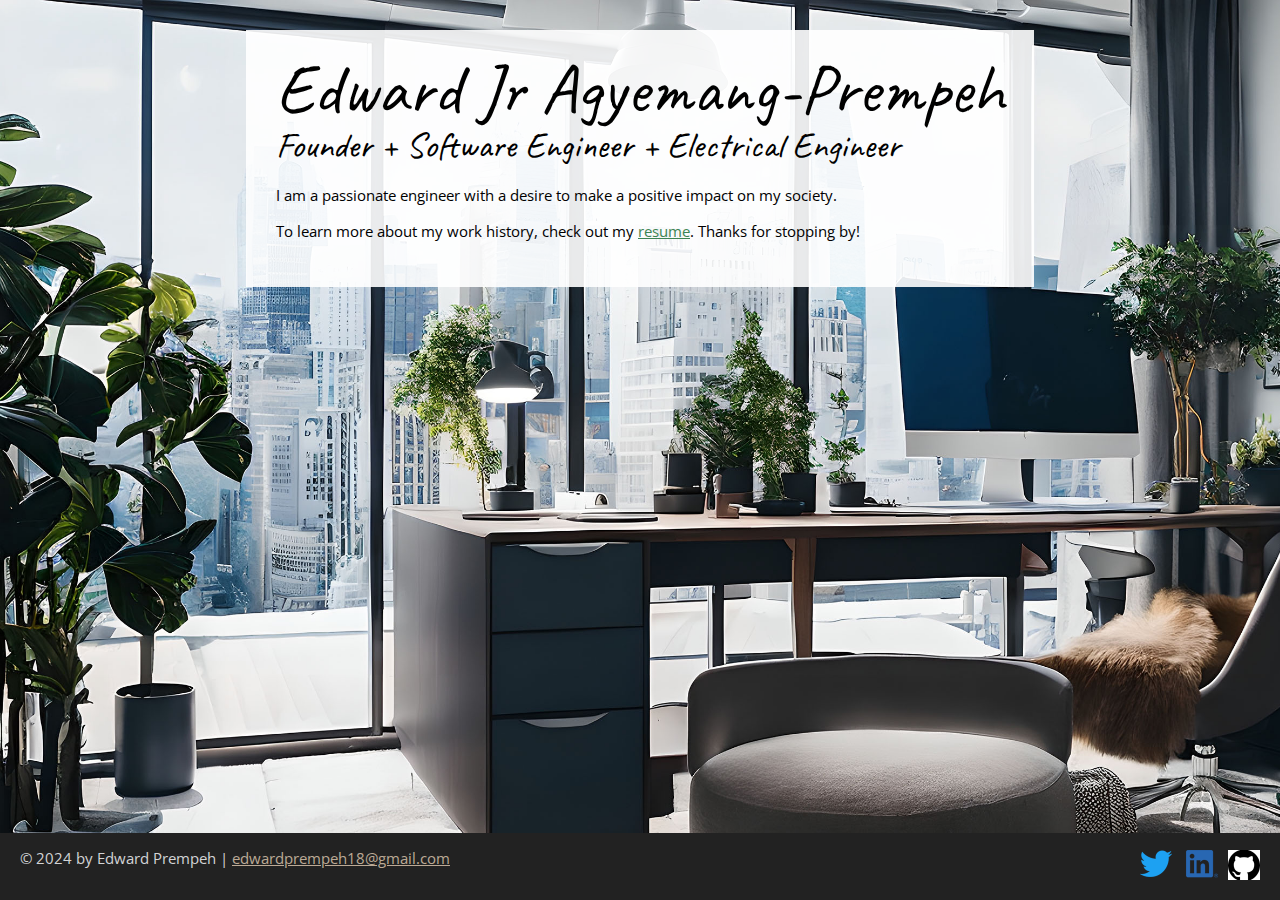
<file: index.html>
<!DOCTYPE html>
<html lang="en">
  <head>
    <meta charset="UTF-8">
    <meta name="viewport" content="width=device-width, initial-scale=1">
    <title>Edward Prempeh | Founder + Software Engineer + Electrical Engineer</title>
    <link rel="preconnect" href="https://fonts.googleapis.com">
    <link rel="preconnect" href="https://fonts.gstatic.com" crossorigin>
    <link href="https://fonts.googleapis.com/css2?family=Caveat:wght@400..700&family=Open+Sans:ital,wght@0,300..800;1,300..800&display=swap" rel="stylesheet">
    <link rel="stylesheet" href="css/styles.css">
  </head>
  <body class="home">
    <!-- //  INTRO  // -->
    <div class="content-wrapper">
      <div class="content-bg">
        <header>
          <!-- Start content edits below this line. -->
          <h1>Edward Jr Agyemang-Prempeh</h1>
          <h2>Founder + Software Engineer + Electrical Engineer</h2>

          <!-- End content edits here. -->
        </header>

        <!-- //  ABOUT ME  // -->
        <main>
          <!-- Start content edits below this line. -->
          <p>I am a passionate engineer with a desire to make a positive impact on my society.</p>
          <p>To learn more about my work history, check out my <a href="resume.html"> resume</a>. Thanks for stopping by!</p>

          <!-- End content edits here. -->
        </main>
      </div>
    </div>

    <!-- //  FOOTER INFO, SOCIAL MEDIA  // -->
    <footer>
      <!-- Start content edits below this line. -->
      <p>© 2024 by Edward Prempeh | <a href="mailto:edwardprempeh18@gmail.com">edwardprempeh18@gmail.com</a></p>
      <!-- Add or remove any networks. -->
      <ul class="socials">
        <li>
          <a href="https://www.twitter.com/cappochinho" target="_blank"><img src="images/icon-logo-twitter.png" alt="twitter.com/cappochinho"></a>
        </li>
        <li>
          <a href="#" target="_blank"><img src="images/icon-logo-linkedin.png" alt="LinkedIn"></a>
        <li>
          <a href="https://www.github.com/cappochinho" target="_blank"><img src="images/icon-logo-github.png" alt="Github"></a>
        </li>
      </ul>
      <!-- End content edits here. -->
    </footer>
  </body>
</html>
</file>
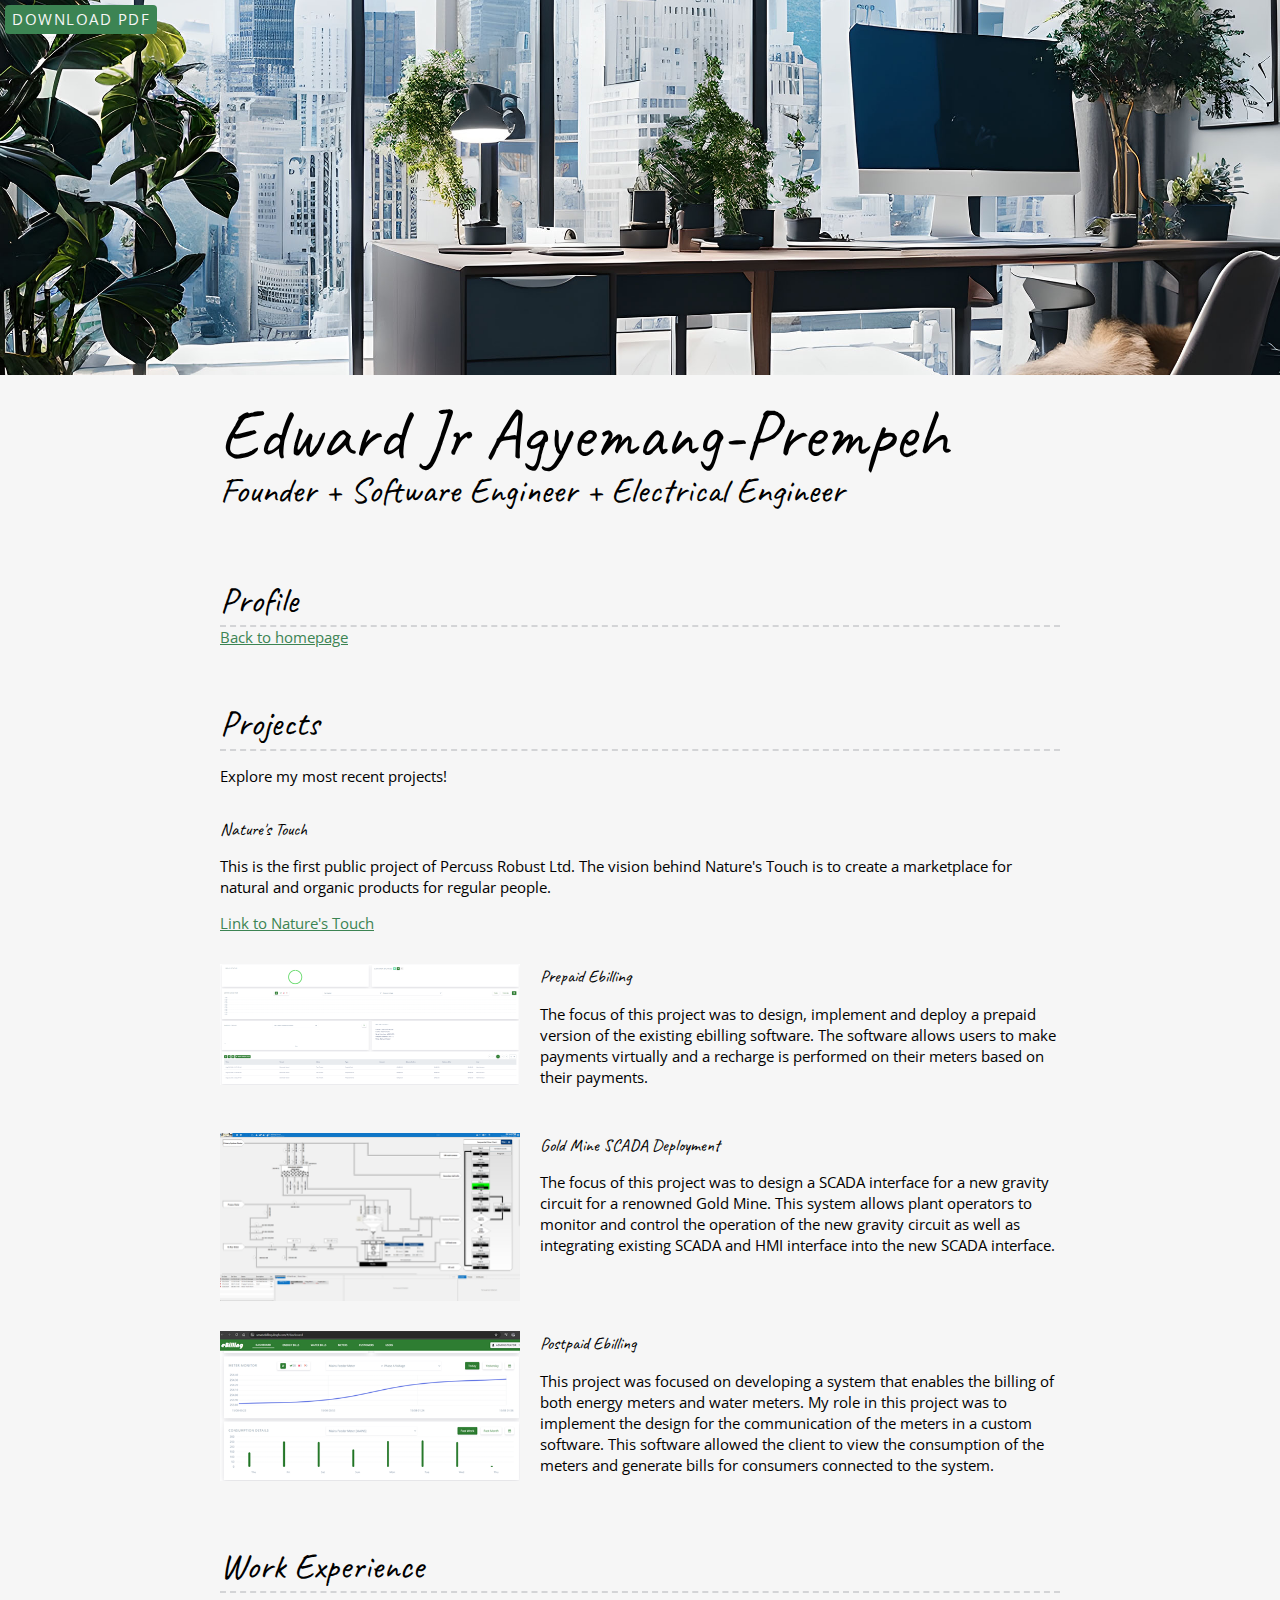
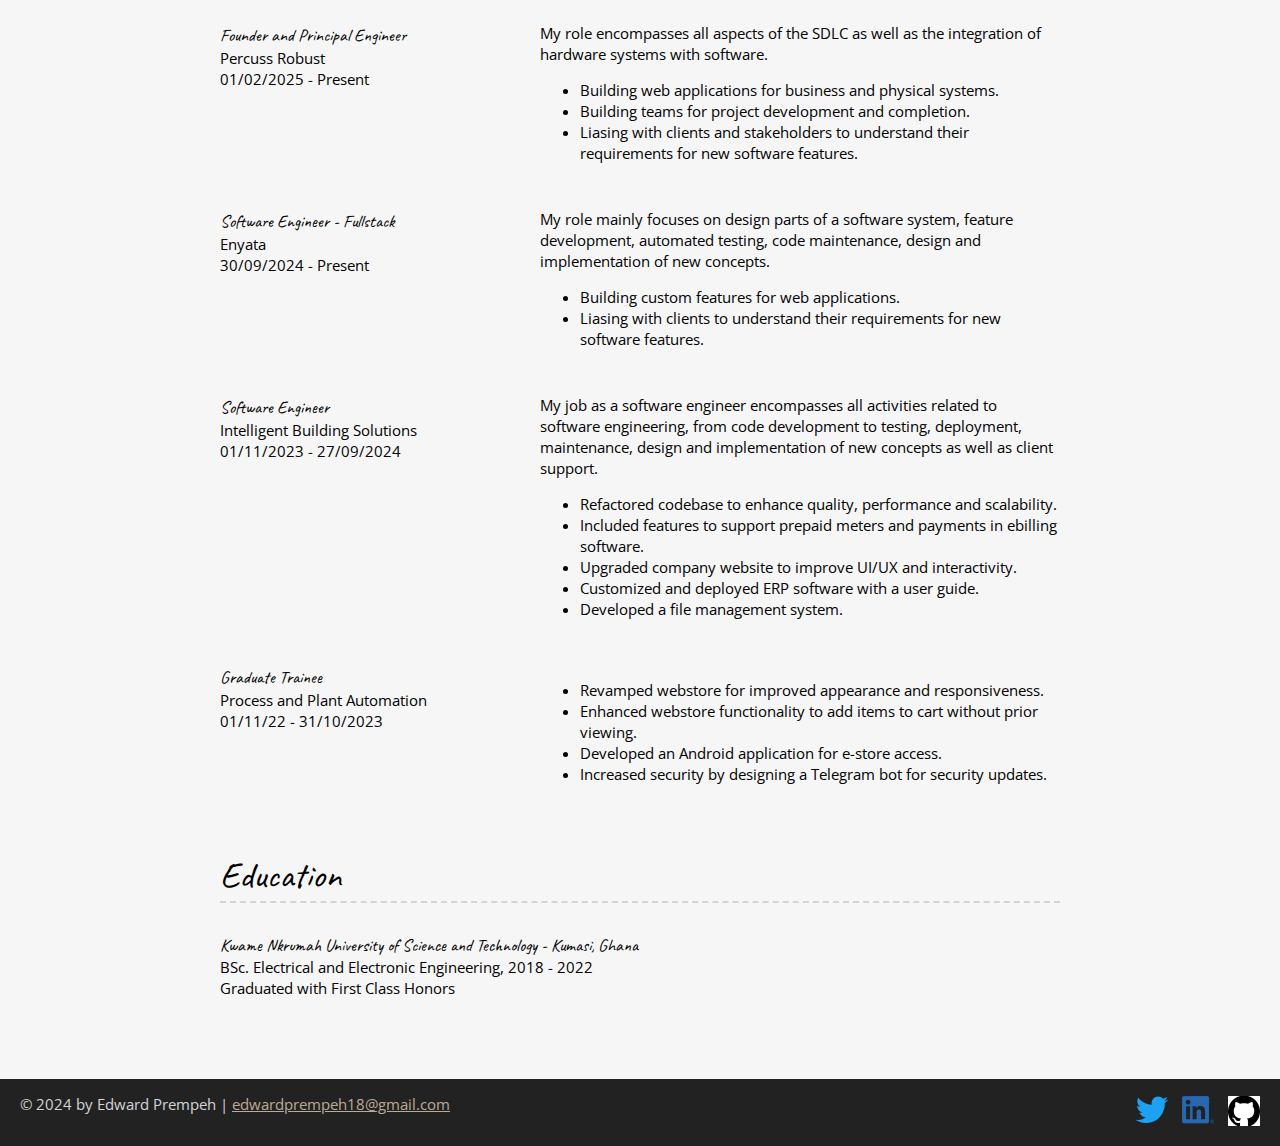
<file: resume.html>
<!DOCTYPE html>
<html lang="en">
  <head>
    <meta charset="UTF-8">
    <meta name="viewport" content="width=device-width, initial-scale=1">
    <title>Resume | Edward Prempeh | Software Engineer and Electrical Engineer</title>
    <link rel="preconnect" href="https://fonts.googleapis.com">
    <link rel="preconnect" href="https://fonts.gstatic.com" crossorigin>
    <link href="https://fonts.googleapis.com/css2?family=Caveat:wght@400..700&family=Open+Sans:ital,wght@0,300..800;1,300..800&display=swap" rel="stylesheet">
    <link rel="stylesheet" href="css/styles.css">
  </head>
  <body class="resume">
    <a class="btn download-link" href="Edward-Engineer-Resume.pdf">Download PDF</a>
    <!-- //  INTRO  // -->
    <header>
      <div class="content-wrapper">
        <!-- Start content edits below this line. -->
        <h1>Edward Jr Agyemang-Prempeh</h1>
        <h2>Founder + Software Engineer + Electrical Engineer</h2>

        <!-- End content edits here. -->
    </div>
    </header>

    <main class="content-wrapper">
      <!-- //  PROFILE  // -->
      <section class="resume-section">
        <!-- Start content edits below this line. -->
        <h2>Profile</h2>
        <a href="index.html">Back to homepage</a>

        <!-- End content edits here. -->
      </section>

      <!-- //  PROJECTS  // -->
      <section class="resume-section">
        <!-- Start content edits below this line. -->
        <h2>Projects</h2>
        <p>Explore my most recent projects!</p>

        <div class="project-wrapper">
          <!-- To add more items, copy this whole <section></section> block-->
          <section class="project-item">
            <h3>Nature's Touch</h3>
            <p>This is the first public project of Percuss Robust Ltd. The vision behind Nature's Touch is to create a marketplace for natural and organic products for regular people.</p>
            <a href="https://naturestouch.percussrobust.com" target="_blank">Link to Nature's Touch</a>
          </section>

          <section class="project-item">
            <img src="images/prepaid-ebilling.png" srcset="images/prepaid-ebilling.png 2x" alt="prepaid-ebilling-dashboard" width="" height="">
            <h3>Prepaid Ebilling</h3>
            <p>The focus of this project was to design, implement and deploy a prepaid version of the existing ebilling software. The software allows users to make payments virtually and a recharge is performed on their meters based on their payments.</p>
          </section>

          <section class="project-item">
            <img src="images/goldmine-scada.png" srcset="images/goldmine-scada.png 2x" alt="goldmine-scada" width="" height="">
            <h3>Gold Mine SCADA Deployment</h3>
            <p>The focus of this project was to design a SCADA interface for a new gravity circuit for a renowned Gold Mine. This system allows plant operators to monitor and control the operation of the new gravity circuit as well as integrating existing SCADA and HMI interface into the new SCADA interface. </p>
          </section>

          <section class="project-item">
            <img src="images/postpaid-ebilling-500px.png" srcset="images/postpaid-ebilling-1000px.png 2x" alt="postpaid-ebilling-dashboard" width="" height="">
            <h3>Postpaid Ebilling</h3>
            <p>This project was focused on developing a system that enables the billing of both energy meters and water meters. My role in this project was to implement the design for the communication of the meters in a custom software. This software allowed the client to view the consumption of the meters and generate bills for consumers connected to the system. </p>
            <!-- link to project -->
            <!-- additional links, e.g. newsletter -->
            <!-- <a href="#" target="_blank">Another link</a> -->
          </section>
        </div>
        
        <!-- End content edits here. -->
      </section>

      <!-- //  WORK EXPERIENCE  // -->
      <section class="resume-section">
        <!-- Start content edits below this line.  -->
        <h2>Work Experience</h2>

        <!-- To add more items, copy this whole <section></section> block -->
        <section class="work-item">
          <div class="work-details">
            <h3>Founder and Principal Engineer</h3>
            <p>Percuss Robust</p>
            <p>01/02/2025 - Present</p>
          </div>
          <div class="work-summary">
            <p>My role encompasses all aspects of the SDLC as well as the integration of hardware systems with software.</p>
            <!-- <p>Optional list:</p> -->
            <ul>
              <li>Building web applications for business and physical systems.</li>
              <li>Building teams for project development and completion.</li>
              <li>Liasing with clients and stakeholders to understand their requirements for new software features.</li>
            </ul>
          </div>
        </section>
        <section class="work-item">
          <div class="work-details">
            <h3>Software Engineer - Fullstack</h3>
            <p>Enyata</p>
            <p>30/09/2024 - Present</p>
          </div>
          <div class="work-summary">
            <p>My role mainly focuses on design parts of a software system, feature development, automated testing, code maintenance, design and implementation of new concepts.</p>
            <!-- <p>Optional list:</p> -->
            <ul>
              <li>Building custom features for web applications.</li>
              <li>Liasing with clients to understand their requirements for new software features.</li>
            </ul>
          </div>
        </section>
        <section class="work-item">
          <div class="work-details">
            <h3>Software Engineer</h3>
            <p>Intelligent Building Solutions</p>
            <p>01/11/2023 - 27/09/2024</p>
          </div>
          <div class="work-summary">
            <p>My job as a software engineer encompasses all activities related to software engineering, from code development to testing, deployment, maintenance, design and implementation of new concepts as well as client support.</p>
            <!-- <p>Optional list:</p> -->
            <ul>
              <li>Refactored codebase to enhance quality, performance and scalability.</li>
              <li>Included features to support prepaid meters and payments in ebilling software.</li>
              <li>Upgraded company website to improve UI/UX and interactivity.</li>
              <li>Customized and deployed ERP software with a user guide.</li>
              <li>Developed a file management system.</li>
            </ul>
          </div>
        </section>
        <section class="work-item">
          <div class="work-details">
            <h3>Graduate Trainee</h3>
            <p>Process and Plant Automation</p>
            <p>01/11/22 - 31/10/2023</p>
          </div>
          <div class="work-summary">
            <ul>
              <li>Revamped webstore for improved appearance and responsiveness.</li>
              <li>Enhanced webstore functionality to add items to cart without prior viewing.</li>
              <li>Developed an Android application for e-store access.</li>
              <li>Increased security by designing a Telegram bot for security updates.</li>
            </ul>
          </div>
        </section>

        <!-- End content edits here. -->
      </section>

      <!-- //  EDUCATION & CERTIFICATIONS  // -->
      <section class="resume-section">
        <!-- Start content edits below this line.  -->
        <h2>Education</h2>

        <!-- To add more items, copy this whole <section></section> block -->
        <section class="education-item">
          <h3>Kwame Nkrumah University of Science and Technology - Kumasi, Ghana</h3>
          <p>BSc. Electrical and Electronic Engineering, 2018 - 2022</p>
          <p>Graduated with First Class Honors</p>
        </section>

        <!-- End content edits here. -->
      </section>
    </main>

    <!-- //  FOOTER INFO, SOCIAL MEDIA  // -->
    <footer>
      <!-- Start content edits below this line. -->
      <p>© 2024 by Edward Prempeh | <a href="mailto:edwardprempeh18@gmail.com">edwardprempeh18@gmail.com</a></p>

      <!-- Add or remove any networks. -->
      <ul class="socials">
        <li>
          <a href="https://www.twitter.com/cappochinho" target="_blank"><img src="images/icon-logo-twitter.png" alt="twitter.com/cappochinho"></a>
        </li>
        <li>
          <a href="https://www.linkedin.com/in/edward-junior-agyemang-prempeh/" target="_blank"><img src="images/icon-logo-linkedin.png" alt="LinkedIn"></a>
        </li>
        <li>
          <a href="https://www.github.com/cappochinho" target="_blank"><img src="images/icon-logo-github.png" alt="Github"></a>
        </li>
      </ul>
      
      <!-- End content edits here. -->
    </footer>
  </body>
</html>
</file>
<file: css/styles.css>
/*
COLOR PALETTE

Dark green    #3c8453
Sandy beige   #bcaa96
Dark gray     #222222
Light gray    #d3d4d6
Off-white     #f6f6f6

*/

/* GLOBAL STYLES
-----------------------------------*/
/* 
  https://www.paulirish.com/2012/box-sizing-border-box-ftw/
*/
html {
    box-sizing: border-box;
    font-size: 62.5%; /* set default to 10px */
}
*, *:before, *:after {
    box-sizing: inherit;
}

html, body {
    height: 100%; /* for sticky footer to work */
}

body {
    background: #f6f6f6;
    margin: 0;
    font-family: "Open Sans", sans-serif;
    font-size: 1.5rem;
    line-height: 1.4;
}

h1, h2, h3 {
    font-family: 'Caveat', cursive;
    font-weight: 400;
    margin: 0;
}

h1 {
    font-size: 7rem;
    line-height: 0.85;
}

h2 {
    font-size: 3.6rem;
}

h3 {
    font-size: 2.4;
}

/* links */
a {
    color: #3c8453;
}

a:hover {
    color: #bcaa96;
    text-decoration: none;
}

footer a {
    color: #bcaa96;
}

footer a:hover {
    color: #3c8453;
}

.btn {
    background: #3c8453;
    color: #f6f6f6;
    text-decoration: none;
    text-transform: uppercase;
    font-size: 1.25rem;
    display: inline-block;
    padding: 7px;
    letter-spacing: .1em;
    line-height: 1;
    border-radius: 4px;
}

.content-wrapper {
    margin: auto;
    padding: 30px;
    max-width: 900px;
}

/* HOME
-----------------------------------*/
.home {
    background: url(../images/bg-home-office-city.jpg) no-repeat;
    background-size: cover;
    display: flex;
    flex-direction: column;
}

.home .content-wrapper {
    flex: 1 0 auto;
}

.content-bg {
    background-color: rgb(255 255 255 / 0.9);
    padding: 30px;
}

@media screen and (max-width: 650px) {
    .home .content-wrapper {
        padding: 10px;
    }

    .content-bg {
        padding: 20px;
    }
}

/* RESUME
-----------------------------------*/
.resume header::before {
    background: url(../images/bg-home-office-city.jpg) center;
    background-size: cover;
    content: "";
    display: block;
    height: 375px;
}

.resume-section {
    margin-bottom: 50px;
}

.resume-section h2 {
    border-bottom: 2px dashed #d3d4d6;
}

.download-link {
    position: fixed;
    top: 5px;
    left: 5px;
    font-size: 1.5rem;
}

@media screen and (max-width: 1200px) {
    .download-link {
        position: absolute;
    }
}

@media screen and (max-width: 500px) {
    .resume header::before {
        height: 200px;
    }
    h1 {
        font-size: 5rem;
    }
    h2 {
        font-size: 2.6rem;
    }
}

/* Projects
-----------------------------------*/
.project-item {
    margin: 30px 0;
}

.project-item img {
    width: 300px;
}

@media screen and (min-width: 860px) {
    .project-item {
        display: flow-root;
    }

    .project-item img {
        float: left;
        margin-right: 20px;
    }
}

@media screen and (min-width: 650px) and (max-width: 859px) {
    .project-wrapper {
        display: grid;
        grid-template-columns: repeat(2, 1fr);
        column-gap: 20px;
    }

    .project-item img {
        width: 100%;
    }
}

@media screen and (max-width: 859px) {
    .project-item img {
        width: 100%;
        margin-bottom: 10px;
    }
}

/* Work Experience
-----------------------------------*/
.work-item {
    margin: 30px 0;
}

.work-details p {
    margin: 0;
}

@media screen and (min-width: 860px) {
    .work-item {
        display: grid;
        grid-template-columns: 300px 1fr;
        column-gap: 20px;
    }

    .work-summary p:first-child {
        margin-top: 0;
    }
}

/* Education
-----------------------------------*/
.education-item {
    margin: 30px 0;
}
.education-item p {
    margin: 0;
}

/* FOOTER
-----------------------------------*/
footer {
    background-color: #222;
    color: #d3d4d6;
}

.socials {
    list-style-type: none;
    padding: 0;
}

.socials li {
    display: inline-block;
    margin-left: 10px;
}

.socials img {
    width: 32px;
}

.socials img:hover {
    opacity: 0.5;
}

@media screen and (min-width: 860px) {
    footer {
        display: flex;
        justify-content: space-between;
        padding: 0 20px;
    }
}

@media screen and (max-width: 859px) {
    footer {
        text-align: center;
        padding: 10px;
    }
}
</file>
